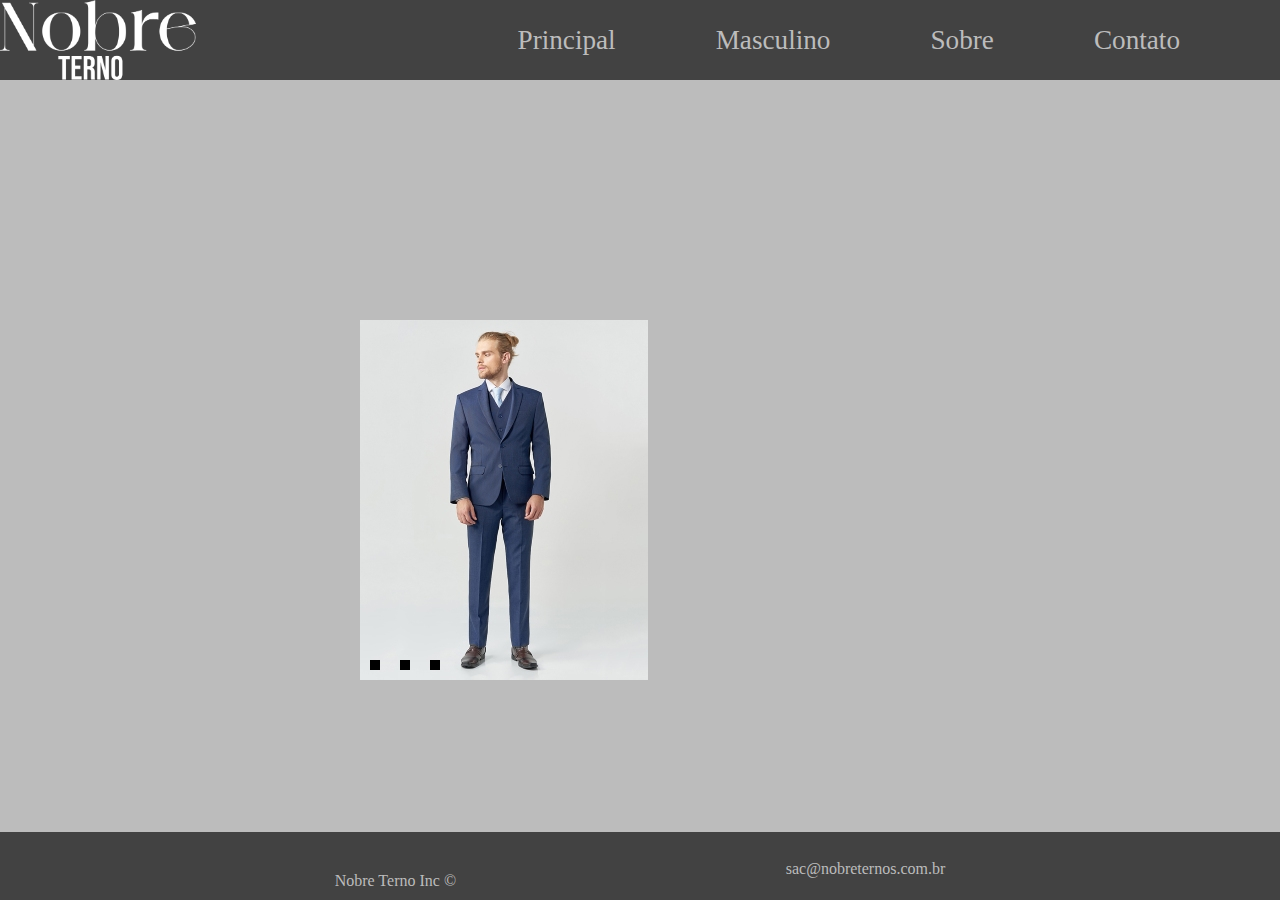
<file: index.html>
<!DOCTYPE html>
<html lang="pt_BR">
<head>
    <meta charset="UTF-8">
    <meta http-equiv="X-UA-Compatible" content="IE=edge">
    <meta name="viewport" content="width=device-width, initial-scale=1.0">
    <link rel="shortcut icon" href="./assets/Fotos Editadas/Logo Pequena.png" type="image/x-icon">
    <link rel="stylesheet" href="assets/css/style.css">
    <title>Nobre Terno</title>
</head>
<body>
    <header class="menu">
  
       <img id="logo" src="./assets/Fotos Editadas/Logo Branca.png" alt="logo">

       <nav>
        <ul class="menu_itens">
            <li><a href="index.html">Principal</a></li>
            <li><a href="Produtos.html">Masculino</a></li>
            <li><a href="Sobre.html">Sobre</a></li>
            <li><a href="contato.html">Contato</a> </li>
           
        </ul>

    </nav>
    </header>
     <main>
       

        <ul class="slider">
            <li>
                  <input type="radio" id="slide1" name="slide" checked>
                  <label for="slide1"></label>
                  <img src="./assets/Fotos Editadas/Azul marinho slim.jpg" />
            </li>
            <li>
                  <input type="radio" id="slide2" name="slide">
                  <label for="slide2"></label>
                  <img src="./assets/Fotos Editadas/Rosa Champanhe.jpg" />
            </li>
            <li>
                  <input type="radio" id="slide3" name="slide">
                  <label for="slide3"></label>
                  <img src="./assets/Fotos Editadas/Slim Fit Preto.jpg" />
            </li>
        </ul>
        </main>
    <footer>
        <div class="foot">
           
            </p>
            <p id="nome">Nobre Terno Inc &copy;</p>
                <br>
                sac@nobreternos.com.br
            </p>
    </footer>
</body>
</html>
</file>
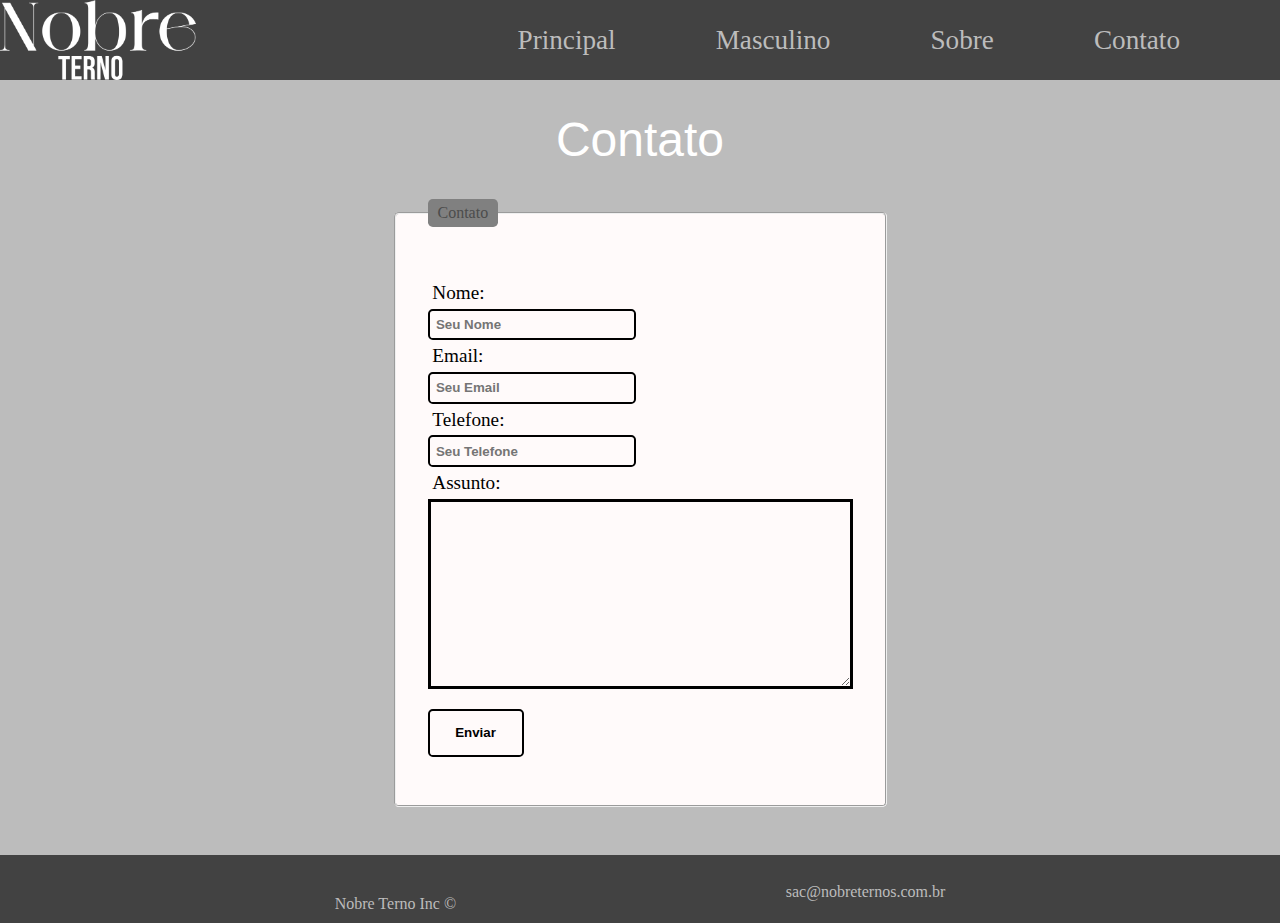
<file: contato.html>
<!DOCTYPE html>
<html lang="pt_BR">
<head>
    <meta charset="UTF-8">
    <meta http-equiv="X-UA-Compatible" content="IE=edge">
    <meta name="viewport" content="width=device-width, initial-scale=1.0">
    <link rel="shortcut icon" href="./assets/Fotos Editadas/Logo Pequena.png" type="image/x-icon">
    <link rel="stylesheet" href="assets/css/style.css">
    <link rel="stylesheet" href="assets/css/style_contato.css">
    <title>Contato</title>
</head>
<body>
    <header class="menu">
  
       <img id="logo" src="./assets/Fotos Editadas/Logo Branca.png" alt="logo">

       <nav>
        <ul class="menu_itens">
            <li><a href="index.html">Principal</a></li>
            <li><a href="Produtos.html">Masculino</a></li>
            <li><a href="Sobre.html">Sobre</a></li>
            <li><a href="contato.html">Contato</a> </li>
           
        </ul>

    </nav>
    </header>
    <main>
        <h2>Contato</h2>
        <div class="formulario">
            <form action="" method="post"> 
                <fieldset>
                    <legend>Contato</legend>
                    <br>
                    <label for="name">Nome:</label>
                    <input placeholder="Seu Nome" type="text" id="name">
                    <br>
                    <label for="email">Email:</label>
                    <input placeholder="Seu Email" type="email" id="email">
                    <br>
                    <label for="fone">Telefone:</label>
                    <input placeholder="Seu Telefone" type="tel" id="fone">
                    <br>
                    <label for="assunto">Assunto:</label>
                    <textarea id="assunto" cols="50" rows="12"></textarea>
                    <button class="btn" type="submit">Enviar</button>
                </fieldset>
            </form>
        </div>
    
    </main>
    <footer>
        <div class="foot">
           
            </p>
            <p id="nome">Nobre Terno Inc &copy;</p>
                <br>
                sac@nobreternos.com.br
            </p>
    </footer>
</body>
</html>
</file>
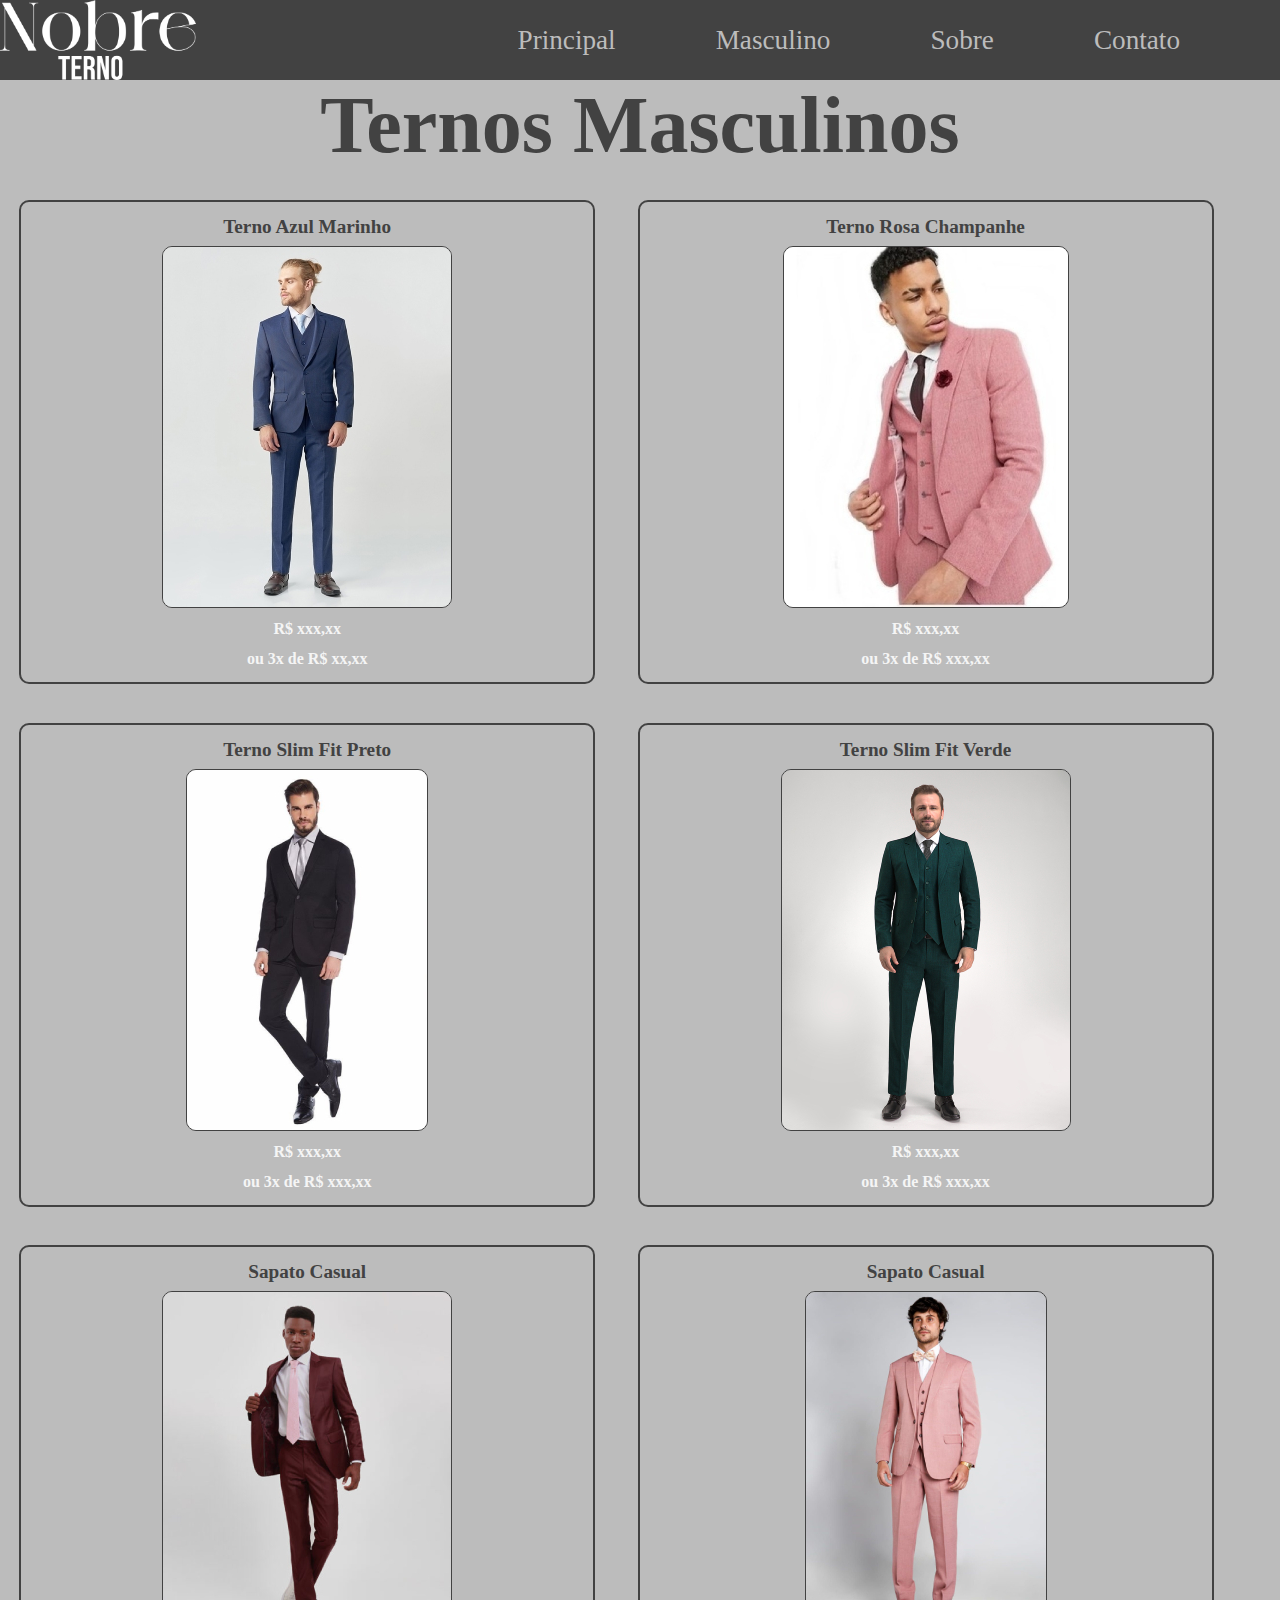
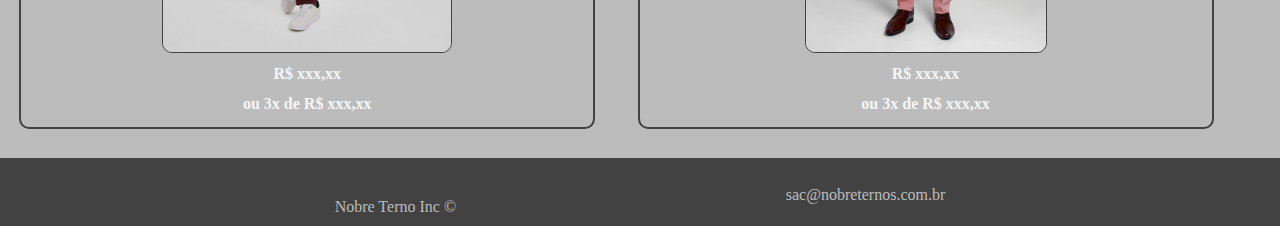
<file: Produtos.html>
<!DOCTYPE html>
<html lang="pt_BR">
<head>
    <meta charset="UTF-8">
    <meta http-equiv="X-UA-Compatible" content="IE=edge">
    <meta name="viewport" content="width=device-width, initial-scale=1.0">
    <link rel="shortcut icon" href="./assets/Fotos Editadas/Logo Pequena.png" type="image/x-icon">
    <link rel="stylesheet" href="assets/css/style.css">
    <link rel="stylesheet" href="assets/css/style_produtos.css">
    <title>Produtos</title>
</head>
<body>
    <header class="menu">
  
       <img id="logo" src="./assets/Fotos Editadas/Logo Branca.png" alt="logo">

       <nav>
        <ul class="menu_itens">
            <li><a href="index.html">Principal</a></li>
            <li><a href="Produtos.html">Masculino</a></li>
            <li><a href="Sobre.html">Sobre</a></li>
            <li><a href="contato.html">Contato</a> </li>
           
        </ul>

    </nav>
    </header>
     <main>

        <h1 class="titulo-masc">Ternos Masculinos</h1>
        <ul class="produto">
            <li><h2 class="ter-mas">Terno Azul Marinho</h2>
                <picture>
                    <source media="(min-width: 380px)" srcset="./assets/Fotos Editadas/Azul marinho slim.jpg">
                    <source srcset="./assets/Fotos Editadas/Azul marinho slim.jpg">
                    <img src="./assets/Fotos Editadas/Azul marinho slim.jpg" alt="azul marinho" class="img_pq">
                </picture>
                <p class="preco">R$ xxx,xx</p>
                <p class="parcelado">ou 3x de R$ xx,xx</p>
            </li>
            <li><h2 class="ter-mas">Terno Rosa Champanhe</h2>
                <picture>
                    <source media="(min-width: 380px)" srcset="./assets/Fotos Editadas/Rosa Champanhe.jpg">
                    <source srcset="./assets/Fotos Editadas/Rosa Champanhe.jpg">
                    <img src="./assets/Fotos Editadas/Rosa Champanhe.jpg" alt="terno Rosa" class="img_pq">
                </picture>
                <p class="preco">R$ xxx,xx</p>
                <p class="parcelado">ou 3x de R$ xxx,xx</p>
            </li>
            <li><h2 class="ter-mas">Terno Slim Fit Preto</h2>
                <picture>
                    <source media="(min-width: 380px)" srcset="./assets/Fotos Editadas/Slim Fit Preto.jpg">
                    <source srcset="./assets/Fotos Editadas/Slim Fit Preto.jpg">
                    <img src="./assets/Fotos Editadas/Slim Fit Preto.jpg" alt="terno Preto" class="img_pq">
                </picture>
                <p class="preco">R$ xxx,xx</p>
                <p class="parcelado">ou 3x de R$ xxx,xx</p>
            </li>
            <li><h2 class="ter-mas">Terno Slim Fit Verde</h2>
                <picture>
                    <source media="(min-width: 380px)" srcset="./assets/Fotos Editadas/Slim Fit Verde.jpg">
                    <source srcset="./assets/Fotos Editadas/Slim Fit Verde.jpg">
                    <img src="./assets/Fotos Editadas/Slim Fit Verde.jpg" alt="terno Verde" class="img_pq">
                </picture>
                <p class="preco">R$ xxx,xx</p>
                <p class="parcelado">ou 3x de R$ xxx,xx</p>
            </li>
            <li><h2 class="ter-mas">Sapato Casual</h2>
                <picture>
                    <source media="(min-width: 380px)" srcset="./assets/Fotos Editadas/Slim Fit vinho.jpg">
                    <source srcset="./assets/Fotos Editadas/Slim Fit vinho.jpg">
                    <img src="./assets/Fotos Editadas/Slim Fit vinho.jpg" alt="Terno vinho" class="img_pq">
                </picture>
                <p class="preco">R$ xxx,xx</p>
                <p class="parcelado">ou 3x de R$ xxx,xx</p>
            </li>
            <li><h2 class="ter-mas">Sapato Casual</h2>
                <picture>
                    <source media="(min-width: 380px)" srcset="./assets/Fotos Editadas/Slim Rose.jpg">
                    <source srcset="./assets/Fotos Editadas/Slim Rose.jpg">
                    <img src="./assets/Fotos Editadas/Slim Rose.jpg" alt="Terno Rose" class="img_pq">
                </picture>
                <p class="preco">R$ xxx,xx</p>
                <p class="parcelado">ou 3x de R$ xxx,xx</p>
            </li>
        </ul>  

    </main>
    <footer>
        <div class="foot">
           
            </p>
            <p id="nome">Nobre Terno Inc &copy;</p>
                <br>
                sac@nobreternos.com.br
            </p>
    </footer>
</body>
</html>
</file>
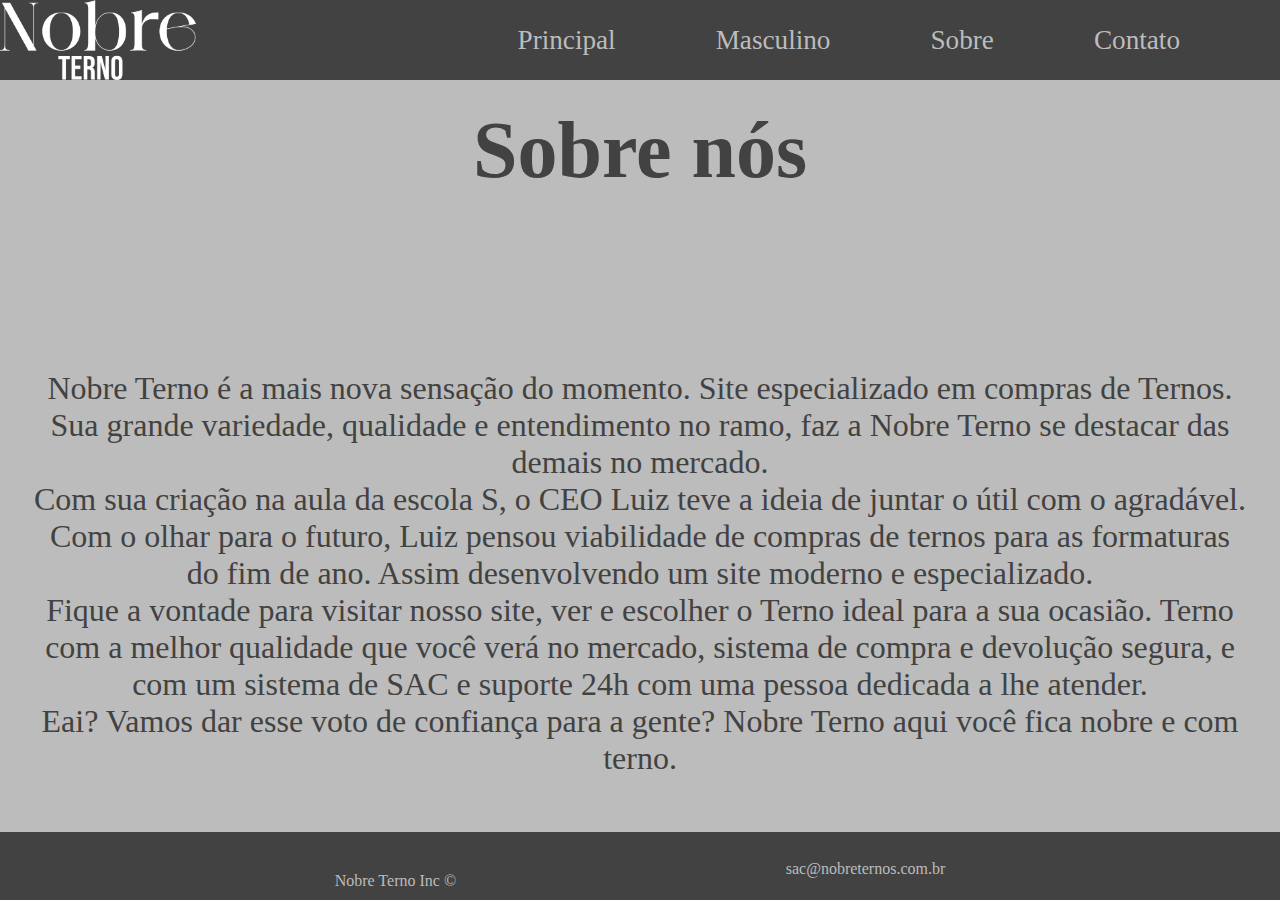
<file: Sobre.html>
<!DOCTYPE html>
<html lang="pt_BR">
<head>
    <meta charset="UTF-8">
    <meta http-equiv="X-UA-Compatible" content="IE=edge">
    <meta name="viewport" content="width=device-width, initial-scale=1.0">
    <link rel="shortcut icon" href="./assets/Fotos Editadas/Logo Pequena.png" type="image/x-icon">
    <link rel="stylesheet" href="assets/css/style.css">
    <link rel="stylesheet" href="assets/css/style_sobre.css">
    <title>Sobre</title>
</head>
<body>
    <header class="menu">
  
       <img id="logo" src="./assets/Fotos Editadas/Logo Branca.png" alt="logo">

       <nav>
        <ul class="menu_itens">
            <li><a href="index.html">Principal</a></li>
            <li><a href="Produtos.html">Masculino</a></li>
            <li><a href="Sobre.html">Sobre</a></li>
            <li><a href="contato.html">Contato</a> </li>
           
        </ul>

    </nav>
    </header>
     <main>
        <h1 class="titulo-sobre">Sobre nós</h1>
        <br><br><br><br><br><br><br><br>

        <article class="sobre">
            <p>Nobre Terno é a mais nova sensação do momento. Site especializado em compras de Ternos.
                Sua grande variedade, qualidade e entendimento no ramo, faz a Nobre Terno se destacar das
                demais no mercado.
            </p>
            <p>Com sua criação na aula da escola S, o CEO Luiz teve a ideia de juntar o útil com o agradável.
                Com o olhar para o futuro, Luiz pensou viabilidade de compras de ternos para as formaturas do fim de ano.
                Assim desenvolvendo um site moderno e especializado.
            </p>
            <p>Fique a vontade para visitar nosso site, ver e escolher o Terno ideal para a sua ocasião.
                Terno com a melhor qualidade que você verá no mercado, sistema de compra e devolução segura, e
                com um sistema de SAC e suporte 24h com uma pessoa dedicada a lhe atender.
            </p>
            <p>Eai? Vamos dar esse voto de confiança para a gente?
                Nobre Terno aqui você fica nobre e com terno.
            </p>
        </article>
    </main>
    <footer>
        <div class="foot">
           
            </p>
            <p id="nome">Nobre Terno Inc &copy;</p>
                <br>
                sac@nobreternos.com.br
            </p>
    </footer>
</body>
</html>
</file>
<file: assets/css/style.css>
body{
    background-color: #bcbcbc;
    min-height: 100vh;
    display: flex;
    flex-direction: column;
    justify-content: space-between;
}




header{

    background-color: #424242;
}


#logo{
    height: 5rem;
}

*{
    margin: 0;
    padding: 600;
}

.menu{
    display: flex;
    flex-direction: row;
    justify-content: space-between;
    align-items: center;
}
.menu_itens{
  
        display: flex;
        flex-direction: row;
        justify-content: space-evenly;
        list-style: none;  
    
}
.menu_itens li{
    margin-right: 100px;
 }

.menu_itens a{
    text-decoration: none;
    color: #bcbcbc;
    font-size: 1.7rem;
    font-family:Tahoma;
}

.menu_itens a:hover{
    color: #bcbcbc;
    font-size: 2rem;
    transition: 300ms;
}

.foot{
    display: flex;
    flex-direction: row;
    justify-content: space-between;
    background-color: #424242;
    
    font-size: 1rem;
    font-family: Tahoma;
    padding: 10px 5px;
    color: #bcbcbc;
}
#nome{
    margin-top: 30px;
}

.slider {
    display: block;
    height: 293px;
    width: 600px;
    margin: auto;
    margin-top: 20px;
    position: relative;
}

.slider li {
    list-style: none;
    position: absolute;
}

.slider img {
    margin: auto;
    height: 100%;
    width: 100%;
    vertical-align: top;
}


.slider input {
    display: none;
}

.slider label {
    background-color: #000;
    bottom: 10px;
    cursor: pointer;
    display: block;
    height: 10px;
    position: absolute;
    width: 10px;
    z-index: 10;
}

.slider li:nth-child(1) label {
    left: 10px;
}

.slider li:nth-child(2) label {
    left: 40px;
}

.slider li:nth-child(3) label {
    left: 70px;
}


.slider img {
    opacity: 0;
    visibility: hidden;
}

.slider li input:checked ~ img {
    opacity: 1;
    visibility: visible;
    z-index: 10;
}
</file>
<file: assets/css/style_contato.css>
h2{
    font-size: 3rem;
    padding: 2rem;
    color: white;
    text-align: center;
    font-family: Impact, Haettenschweiler, 'Arial Narrow Bold', sans-serif;
    font-weight: lighter;
}

.formulario{
    display: flex;
    flex-direction: row;
    justify-content: center;   
}

label{
    color: #000000;
    font-size: 1.2rem;
    margin: 0.3rem;
    font-weight: 400;
    display: block;
}
input{
    padding: 0.4rem;
    border-radius: 0.3rem;
    font-weight: 650;
    width: 12rem;
    color: #4c4c4c;
    border: 2px solid rgb(0, 0, 0);
    background-color: transparent;
}



textarea{
    background-color: transparent;
    border: 3px solid #000000;
    color: #4c4c4c;
    font-weight: bold;
}


fieldset{
    padding: 2rem;
    margin: 0 0 3rem 0;
    border-radius: 0.3rem;
    background-color: snow; 
}
  
legend{
    background-color: gray;
    color: #4c4c4c;
    padding: 5px 10px;
    border-radius: 0.3rem;
}

.btn{
    background-color: transparent;
    color: black;
    cursor: pointer;
    width: 6rem;
    height: 3rem;
    font-weight: bold;
    display: block;
    border: 2px solid black;
    border-radius: 0.3rem;
    margin: 1rem 1rem 1rem 0;
    position:sticky;
}

.btn::before{
    content: "";
    background-color: #4c4c4c;
    transition: 300ms;
    background-size: contain;
    position: absolute;
    width: 100%;
    height: 0;
    top: 100%;
    left: 0;
    z-index: -1;
}

.btn:hover::before{
    height:100%;
    top: 0%;
}

.btn:hover{
    transform: scale(1.1);
    transition: 300ms;
}
</file>
<file: assets/css/style_produtos.css>
.titulo-masc{
    font-size: 5rem;
    font-weight: bolder;
    font-family: Tahoma;
    color: #424242; 
    text-align: center;
}

.produto{
    margin: 0 auto;
    padding: 10px 0;
}

.produto .ter-mas{
    font-size: 1.2rem;
    font-weight: bold;
    padding: 4px;
    margin-bottom: 4px;
    font-family: Tahoma;
    color: #424242;
    
}


.produto li{
    display: inline-block;
    text-align: center;
    width: 45%;
    vertical-align: top;
    margin: 1.5% 1.5%;
    padding: 10px 6px;
    box-sizing: border-box;
    border:  2px solid #424242; 
    border-radius: 10px;
    color: whitesmoke;
    font-weight: bolder;
    font-family: Tahoma;
}

.produto li:hover{
    border: 2px solid black;
    cursor: pointer; 
}

.produto img{
    border: 1px solid #424242; 
    border-radius: 10px;
  
}


.produto p{
    padding: 4px;
    margin-top: 4px;
    font-size: 1rem;
    color: whitesmoke;
    font-weight: bold;
}
</file>
<file: assets/css/style_sobre.css>
.titulo-sobre{
    font-size: 5rem;
    font-weight: bolder;
    font-family: Tahoma;
    color: #424242; 
    text-align: center;
}

.sobre{
    margin: 10px;
    padding: 20px;
    font-size: 2rem;
    color: #424242; 
    font-family:'Times New Roman', Times, serif;
    text-align: center;
}
</file>
